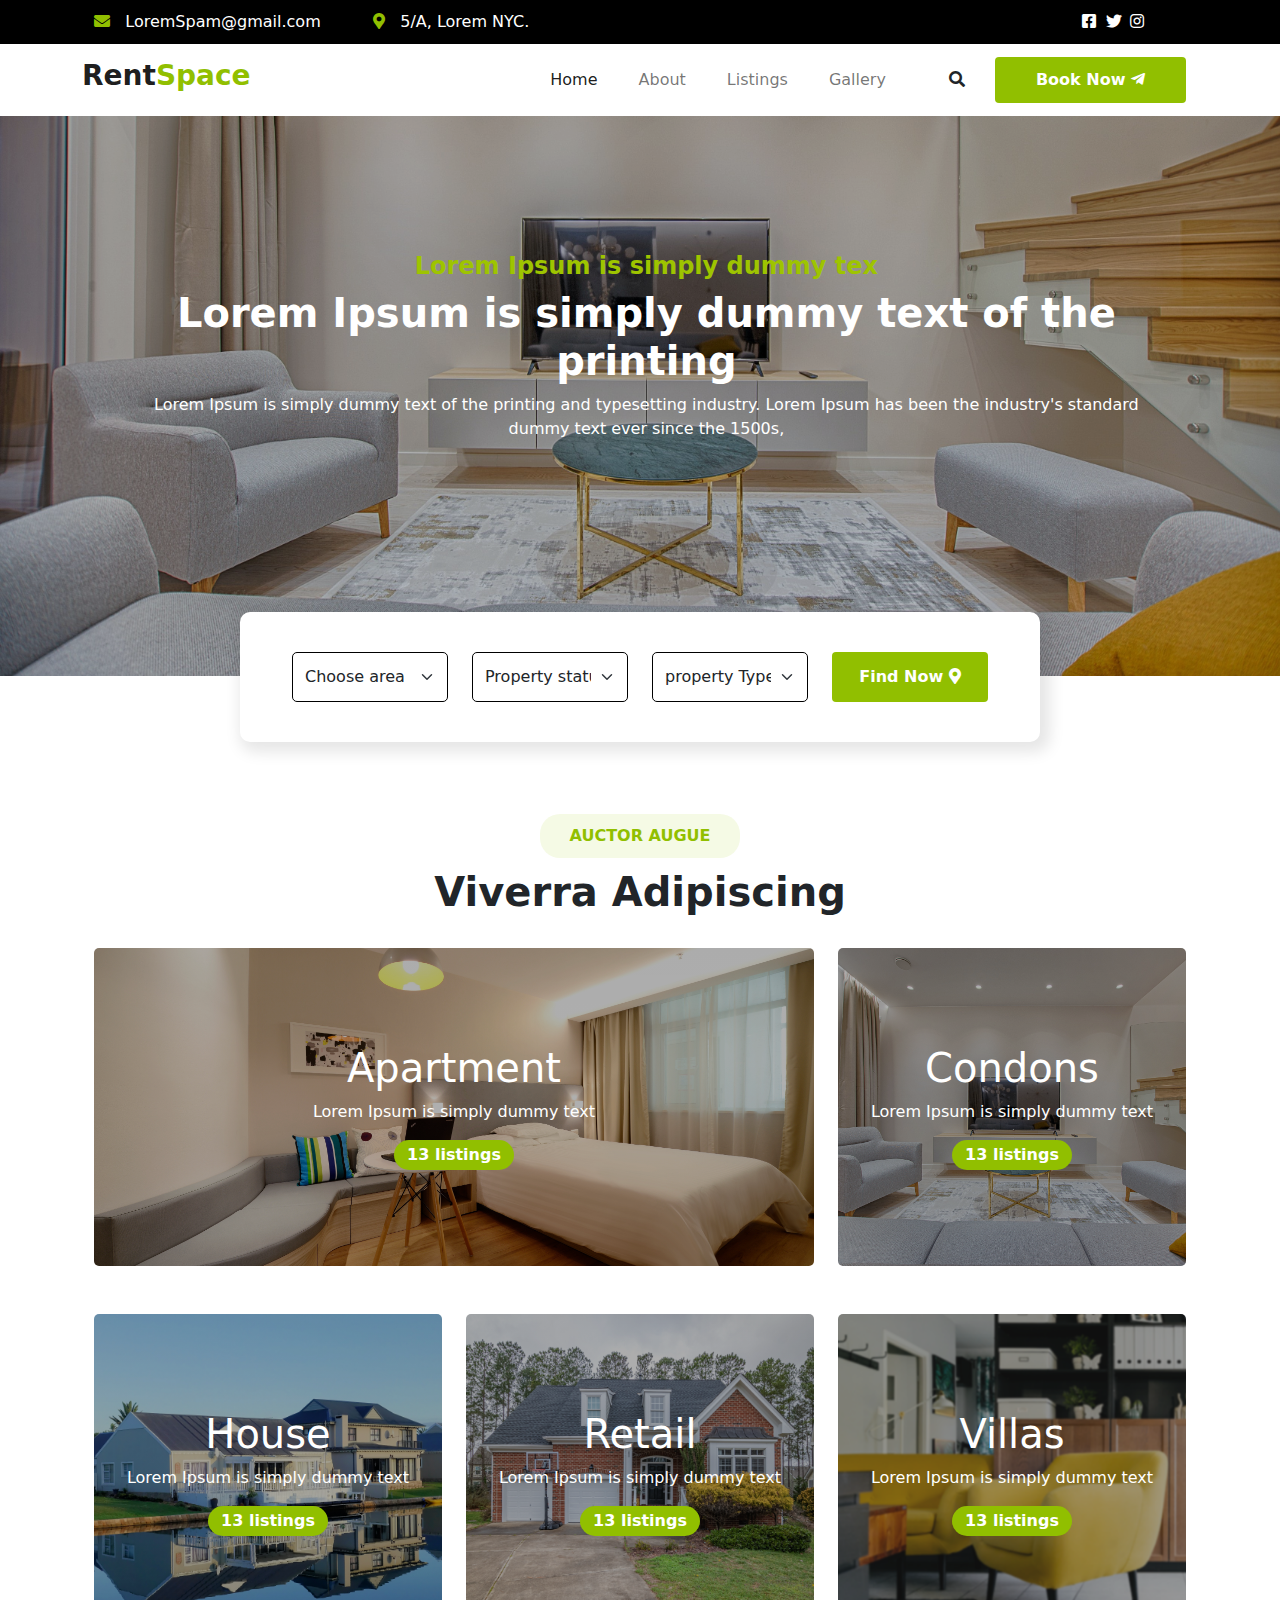
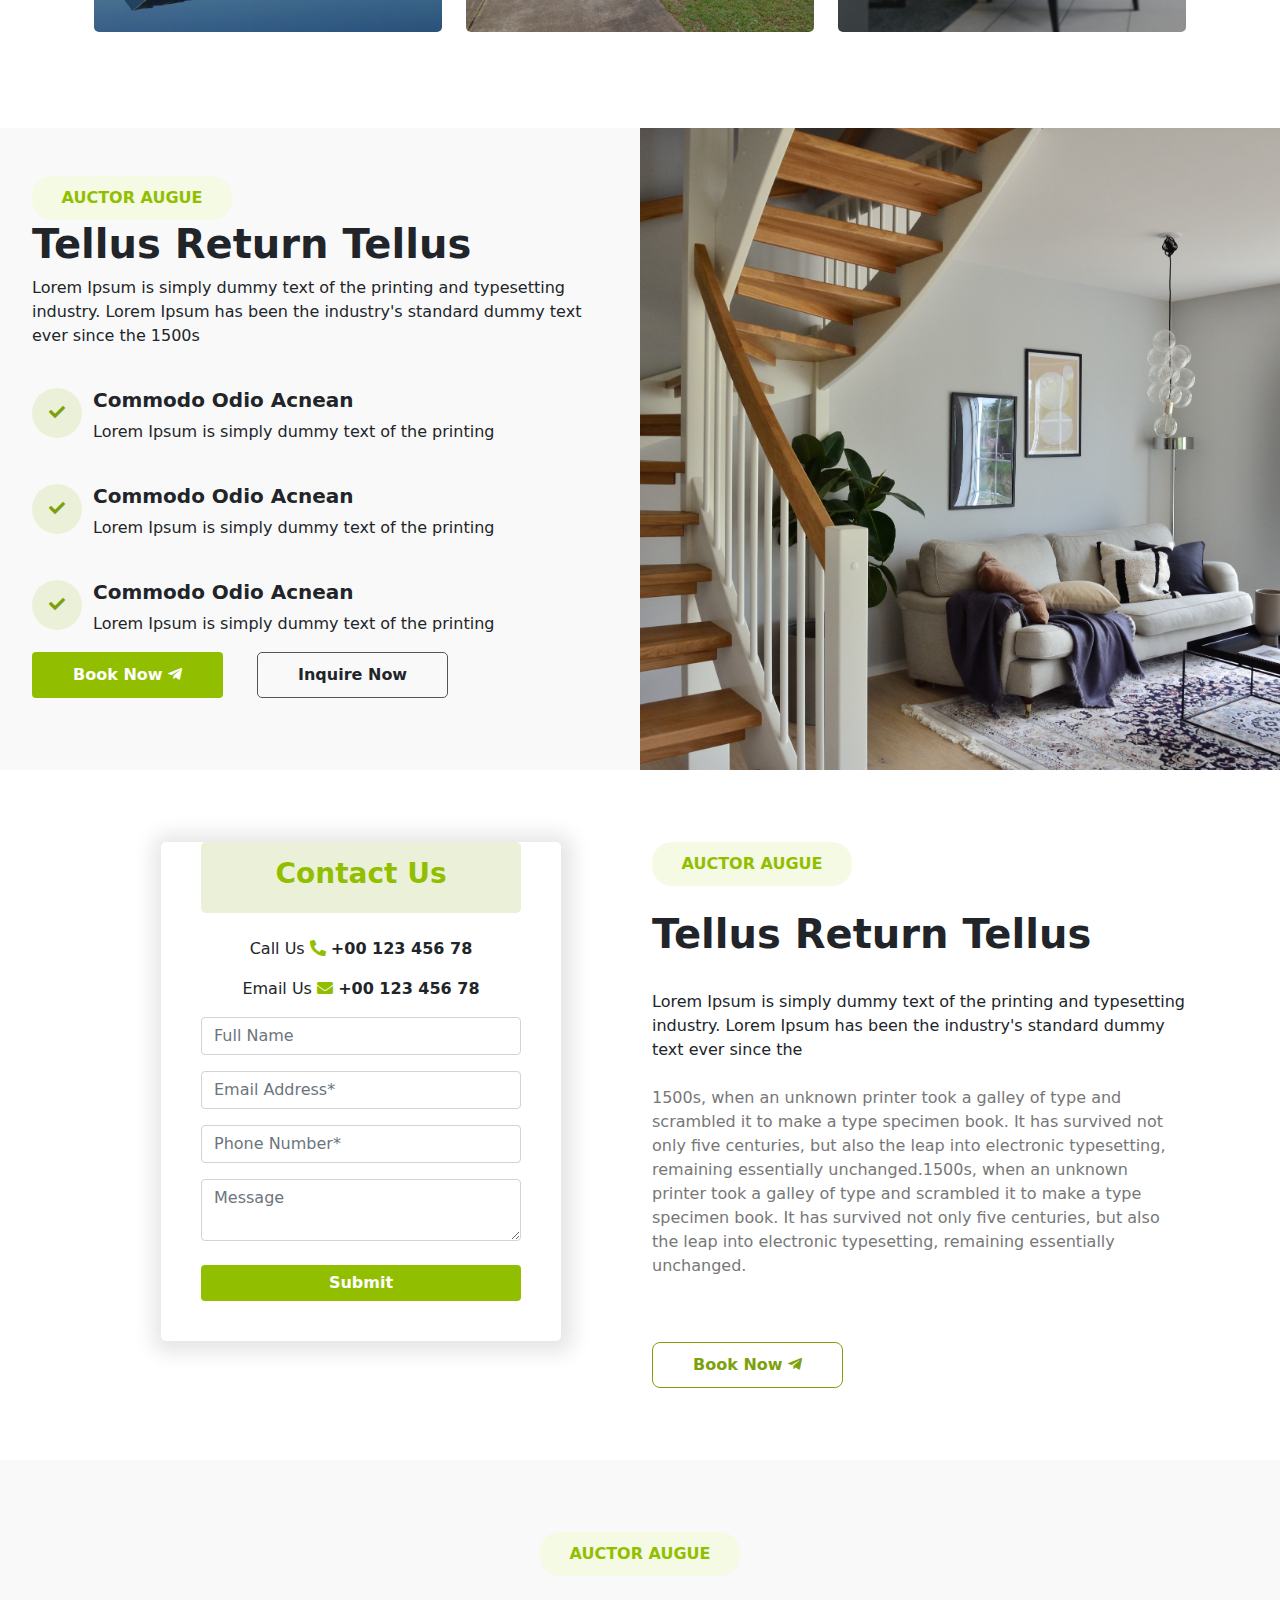
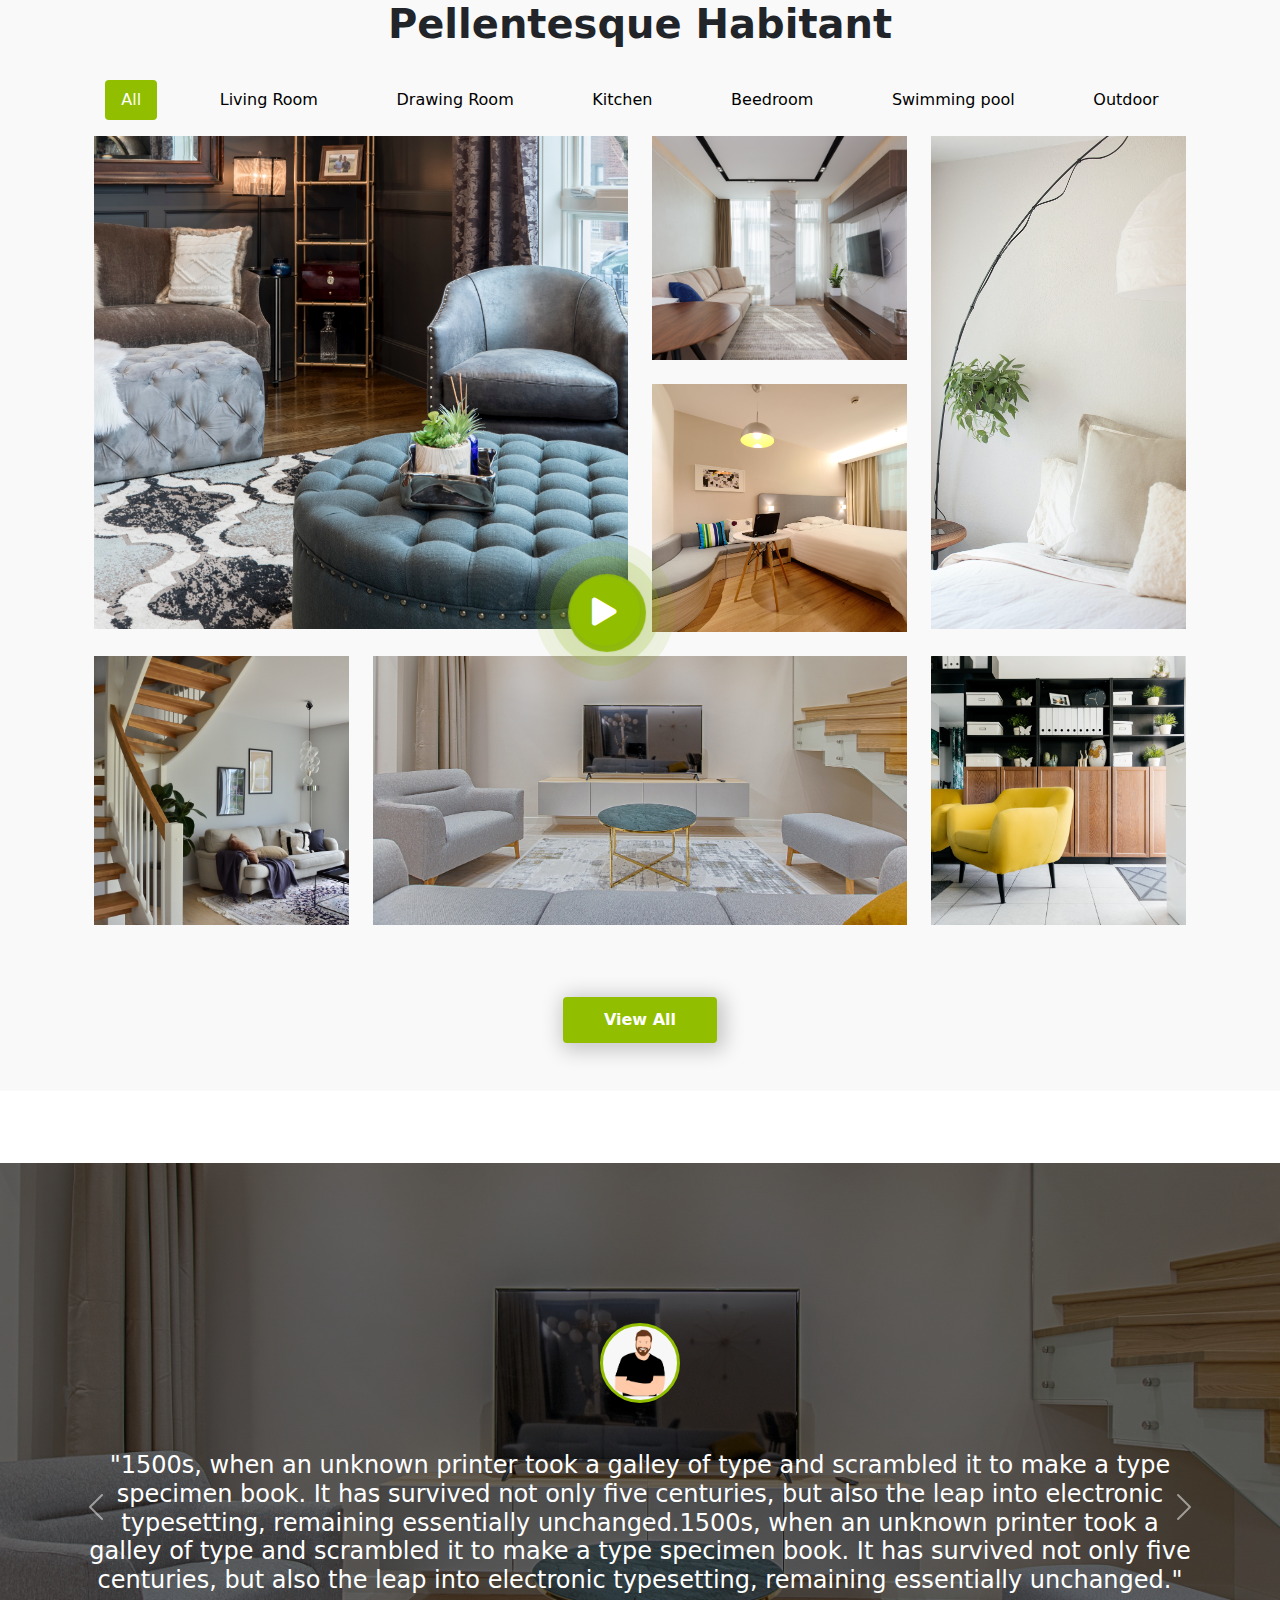
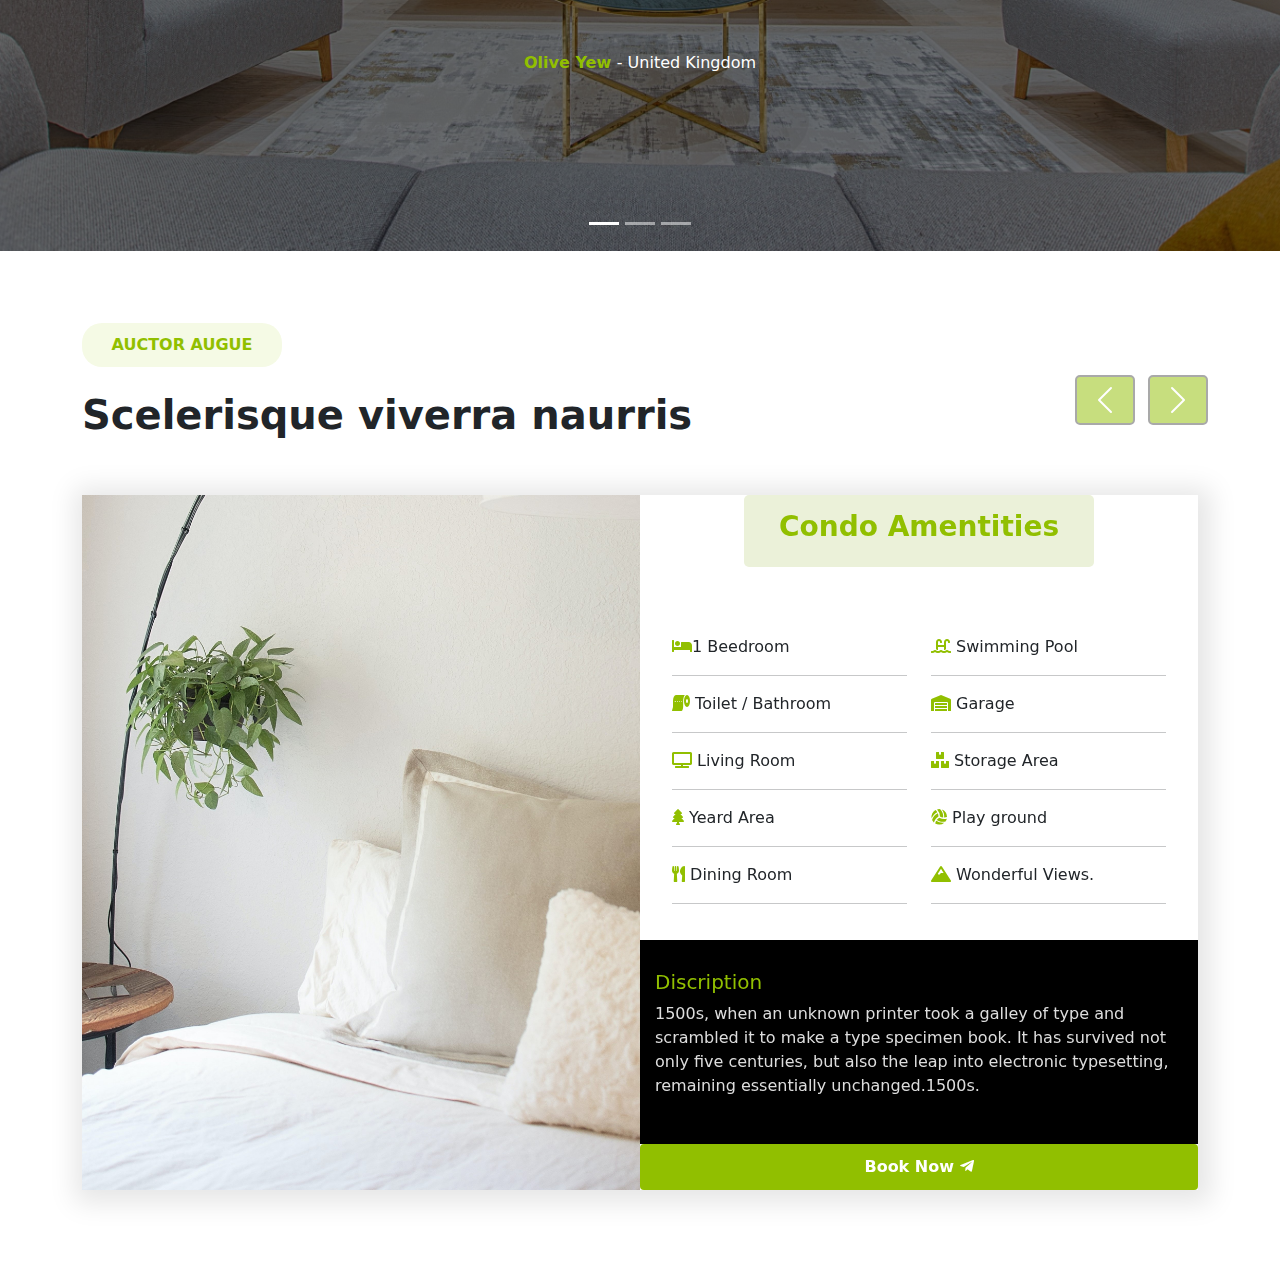
<file: index.html>
<!DOCTYPE html>
<html>
	<head>
		<meta charset="utf-8">
		<title>Rent space</title>
		<meta name="viewport" content="width=device-width, initial-scale=1.0">
		<link rel="stylesheet" type="text/css" href="css/bootstrap.css">
		<link rel="stylesheet" type="text/css" href="css/style.css">
		<link rel="stylesheet" type="text/css" href="css/all.min.css">
		<link rel="stylesheet" type="text/css" href="css/fontawesome.min.css">
		<link rel="stylesheet" type="text/css" href="css/media-query.css">
	</head>
	<body>
		<div style="background: #000;">
			<div class="container">
				<div class="row" style="color:#fff;padding: 10px 0 10px 0;">
					
					<div class="col-lg-3 col-md-4 col-sm-5 col-7">
						<p style="margin-bottom: 0;"> <i class="fas fa-envelope" style="color:#91bf00;"></i> &nbsp; LoremSpam@gmail.com</p>
					</div>
					<div class="col-lg-3 col-md-4 col-sm-3 col-5">
						<p style="margin-bottom: 0;"> <i class="fas fa-map-marker-alt" style="color:#91bf00;"></i> &nbsp; 5/A, Lorem NYC.</p>
					</div>
					<div class="col-lg-6 col-md-4 col-sm-4 col-4">
						<div class="row"style="float: right;">
							<div class="col-1">
								<i class="fab fa-facebook-square"></i>
							</div>
							<div class="col-1">
								<i class="fab fa-twitter"></i>
							</div>
							<div class="col-1">
								<i class="fab fa-instagram"></i>
							</div>
						</div>
					</div>
				</div>
			</div>
		</div>
		<div style="background:#fff;">
			<div class="container" style="padding-left: 0;">
				<nav class="navbar navbar-expand-lg navbar-light" >
					<div class="container-fluid">
						<a class="navbar-brand" href="#"><h3 style="font-weight: bold;">Rent<span style="color:#91bf00;">Space</span> </h3> </a>
						<button class="navbar-toggler navbar-btn" type="button" data-bs-toggle="collapse" data-bs-target="#navbarSupportedContent" aria-controls="navbarSupportedContent" aria-expanded="false" aria-label="Toggle navigation">
						<span class="navbar-toggler-icon"></span>
						</button>
						<div class="collapse navbar-collapse" id="navbarSupportedContent" >
							<ul class="navbar-nav  mb-2 mb-lg-0 navbar" >
								<li class="nav-item" style="padding-right: 25px;">
									<a class="nav-link active" aria-current="page"  href="#home">Home</a>
								</li>
								<li class="nav-item"style="padding-right: 25px;">
									<a class="nav-link" href="#About">About</a>
								</li>
								<li class="nav-item"style="padding-right: 25px;">
									<a class="nav-link" href="#Listings">Listings</a>
								</li>
								<li class="nav-item"style="padding-right: 25px;">
									<a class="nav-link" href="#Gallery">Gallery</a>
								</li>
							</ul>
							<div class="search-icon">
								<i class="fas fa-search"></i>
							</div>
							<input class="form-control nav-search" type="search" placeholder="Search" aria-label="Search">
							
							<button class="btn" style="padding:10px 40px 10px 40px;background: #91bf00; color: #fff; font-weight:bold">Book Now <i class="fab fa-telegram-plane"></i></button>
							
							<!-- <button class="btn btn-outline-success" type="submit">Search</button> -->
							
						</div>
					</div>
				</nav>
			</div>
		</div>
		
		<div class="main-banner" id="home">
			
			<img class="main-banner-img" src="images/assets/main-banner.jpg" style="width:100%">
			<div class="main-banner-txt" style="text-align:center;margin:auto;">
				<h4 style=" color: #9ec400;font-weight: bold; z-index: -451;">Lorem Ipsum is simply dummy tex</h4>
				<h1 class="main-banner-h1" style="color:#fff;font-weight:bold;">Lorem Ipsum is simply dummy text of the printing</h1>
				<p style="color:#fff;">Lorem Ipsum is simply dummy text of the printing and typesetting industry. Lorem Ipsum has been the industry's standard dummy text ever since the 1500s,</p>
			</div>
			<div class="main-banner-mobile-txt" style="text-align:center;margin:auto;">
				<h4 style=" color: #9ec400;font-weight: bold; z-index: -451;">Lorem Ipsum is simply dummy tex</h4>
				<h1 class="main-banner-h1" style="color:#fff;font-weight:bold;">Lorem Ipsum is simply dummy text of the printing</h1>
				<p style="color:#fff;">Lorem Ipsum is simply dummy text of the printing and typesetting industry. Lorem Ipsum has been the industry's standard dummy text ever since the 1500s,</p>
			</div>
			<div class="main-banner-txt-are" style="">
				<div class="row">
					<div class="col-md-3 col-sm-6">
						<select class="form-select property-find-selection" aria-label="Default select example" >
							<option selected>Choose area</option>
							<option value="1">One</option>
							<option value="2">Two</option>
							<option value="3">Three</option>
						</select>
					</div>
					<div class="col-md-3 col-sm-6">
						<select class="form-select property-find-selection" aria-label="Default select example">
							<option selected>Property status</option>
							<option value="1">One</option>
							<option value="2">Two</option>
							<option value="3">Three</option>
						</select>
					</div>
					<div class="col-md-3 col-sm-6">
						<select class="form-select property-find-selection" aria-label="Default select example">
							<option selected>property Type</option>
							<option value="1">One</option>
							<option value="2">Two</option>
							<option value="3">Three</option>
						</select>
					</div>
					<div class="col-md-3 col-sm-6">
						<button class="btn property-find-btn">Find Now <i class="fas fa-map-marker-alt"></i></button>
					</div>
				</div>
			</div>
		</div>
		<br>
		<br>
		<br>
		<div id="Listings">
				<div class="name-title">
			<span style=""> AUCTOR AUGUE</span>
		</div>
		<h1 style="font-weight:bold;text-align: center;margin-top: 10px;">Viverra Adipiscing</h1>
		<br>
		<div class="container">
			<div class="row">
				<div class="col-sm-8" >
					<div class="second-part-img1">
						
						<h1>Apartment</h1>
						<p>Lorem Ipsum is simply dummy text </p>
						<div class="listing-items">
							<span style=""> 13 listings</span>
						</div>
						
					</div>
					<br>
				</div>
				<div class="col-sm-4">
					<div class="second-part-img2">
						<h1>Condons</h1>
						<p>Lorem Ipsum is simply dummy text </p>
						<div class="listing-items">
							<span style=""> 13 listings</span>
						</div>
					</div>
				</div>
				<br>
			</div>
			<br>
			<div class="row">
				<div class="col-sm-4">
					<div class="second-part-img3">
						<h1>House</h1>
						<p>Lorem Ipsum is simply dummy text </p>
						<div class="listing-items">
							<span style=""> 13 listings</span>
						</div>
					</div>
					<br>
				</div>
				<div class="col-sm-4">
					<div class="second-part-img4">
						<h1>Retail</h1>
						<p>Lorem Ipsum is simply dummy text </p>
						<div class="listing-items">
							<span style=""> 13 listings</span>
						</div>
					</div>
					<br>
				</div>
				<div class="col-sm-4">
					<div class="second-part-img5">
						<h1>Villas</h1>
						<p>Lorem Ipsum is simply dummy text </p>
						<div class="listing-items">
							<span style=""> 13 listings</span>
						</div>
					</div>
				</div>
			</div>
		</div>
		</div>
	
		<br>
		<br>
		<br>
		<div class="row" id="About">
			<div class="about-video-icon" style="position: absolute;margin-top: 15%;margin-left: 48%;">
				<i class="fas fa-play" style="color: #fff;padding-top: 22px;font-size: 28px;"></i>
			</div>
			<div class="col-lg-6" style="background:#f9f9f9; padding: 0;">
				<br>
				<br>
				
				<div class="about-txt" style="padding-left: 20rem;padding-right: 20px;">
					
					<div class="about-name-title">
						<span > AUCTOR AUGUE</span>
					</div>
					<h1 style="font-weight:bold;">Tellus Return Tellus</h1>
					<p>Lorem Ipsum is simply dummy text of the printing and typesetting industry. Lorem Ipsum has been the industry's standard dummy text ever since the 1500s</p>
					<br>
					<div class="row">
						<div class="col-sm-1 col-2" style="padding-left:0">
							<div class="about-correct-icon"> <i class="fas fa-check" style="color:#7da10c;padding-top: 16px;"></i></div>
						</div>
						<div class="col-sm-11 col-10" >
							<h5 style="font-weight: bold;">Commodo Odio Acnean</h5>
							<p>Lorem Ipsum is simply dummy text of the printing </p>
						</div>
						
					</div>
					<br>
					<div class="row">
						<div class="col-sm-1 col-2" style="padding-left:0">
							<div class="about-correct-icon"> <i class="fas fa-check" style="color:#7da10c;padding-top: 16px;"></i></div>
						</div>
						<div class="col-sm-11 col-10" >
							<h5 style="font-weight: bold;">Commodo Odio Acnean</h5>
							<p>Lorem Ipsum is simply dummy text of the printing </p>
						</div>
						
					</div>
					<br>
					<div class="row">
						<div class="col-sm-1 col-2" style="padding-left:0">
							<div class="about-correct-icon"> <i class="fas fa-check" style="color:#7da10c;padding-top: 16px;"></i></div>
						</div>
						<div class="col-sm-11 col-10" >
							<h5 style="font-weight: bold;">Commodo Odio Acnean</h5>
							<p>Lorem Ipsum is simply dummy text of the printing </p>
						</div>
						
					</div>
					<div class="row">
						<div class="col-xl-5 col-lg-6 col-md-6 col-sm-6 col-6" style="padding-left: 0;">
							<button class="btn listing-book-btn" style="padding:10px 40px 10px 40px;background: #91bf00; color: #fff; font-weight:bold">Book Now <i class="fab fa-telegram-plane"></i></button>
						</div>
						<div class="col-6">
							<button class="btn about-inquire-btn" style="padding:10px 40px 10px 40px;background: none;font-weight:bold;border: 1px solid #555;border-radius: 5px;">Inquire Now</button>
						</div>
					</div>
				</div >
				
				
				<br>
				
				<br>
				<br>
				
			</div>
			<div class="col-lg-6 about-img-column" style=" padding: 0; background-image: url('images/assets/pexels-alexander-zvir-3705529.jpg');background-position: center;background-size: cover; ">
				
				<!-- <img src="images/assets/pexels-alexander-zvir-3705529.jpg" style="width:100%;"> -->
				
			</div>
		</div>
		<br>
		<br>
		<br>
		<div class="container">
			<div class="row">
				<div class="col-lg-6 col-md-12">
					<form class="contact-form">
						<div class="contact-heading">
							<h3 style="font-weight:bold;color: #91bf00;text-align: center;">Contact Us</h3>
						</div>
						<br>
						<p style="text-align:center;">Call Us <i class="fas fa-phone-alt" style="color: #91bf00;"></i> <b>+00 123 456 78</b> </p>
						<p style="text-align:center;">Email Us <i class="fas fa-envelope" style="color: #91bf00;"></i> <b>+00 123 456 78</b> </p>
						<div class="mb-3">
							<input type="text" class="form-control" placeholder="Full Name" id="exampleInputEmail1" aria-describedby="emailHelp">
						</div>
						<div class="mb-3">
							<input type="email" class="form-control" placeholder="Email Address*" id="exampleInputEmail1" aria-describedby="emailHelp">
						</div>
						<div class="mb-3">
							<input type="number" class="form-control" placeholder="Phone Number*" id="exampleInputPassword1">
						</div>
						<div class="input-group">
							<textarea class="form-control" aria-label="With textarea" placeholder="Message"></textarea>
						</div>
						<br>
						<button type="submit" class="btn btn-primary" style="background:#91bf00;border: none; width: 100%;font-weight: bold;">Submit</button>
					</form>
				</div>
				<div class="col-lg-6 col-md-12">
					<div class="contact-txt">
						<div class="about-name-title">
						<span > AUCTOR AUGUE</span>
					</div>
					<br>
					<h1 style="font-weight:bold;">Tellus Return Tellus</h1>
					<br>
					<p>Lorem Ipsum is simply dummy text of the printing and typesetting industry. Lorem Ipsum has been the industry's standard dummy text ever since the <br><br><span style="color: #777;">1500s, when an unknown printer took a galley of type and scrambled it to make a type specimen book. It has survived not only five centuries, but also the leap into electronic typesetting, remaining essentially unchanged.1500s, when an unknown printer took a galley of type and scrambled it to make a type specimen book. It has survived not only five centuries, but also the leap into electronic typesetting, remaining essentially unchanged.</span></p>
					<br><br>
					<button class="btn" style="padding:10px 40px 10px 40px;border:1px solid #7da10c;border-radius: 8px;color:#7da10c ; font-weight:bold">Book Now <i class="fab fa-telegram-plane"></i></button>
					</div>
					
				</div>
			</div>
		</div>
		<br>
		<br>
		<br>
		<div style="background: #f9f9f9;" id="Gallery">
			<br>
			<br><br>
			<div class="container tab-container">
				<div class="name-title">
					<span style=""> AUCTOR AUGUE</span>
				</div>
				<br>
				<h1 style="font-weight:bold;text-align: center;">Pellentesque Habitant</h1>
				<br>
				
				<ul class="nav nav-pills mb-3" id="pills-tab" role="tablist">
					<li class="nav-item" role="presentation"style="margin:auto; text-align: center;">
						<button class="nav-link active" id="pills-home-tab" style="color: #000;" data-bs-toggle="pill" data-bs-target="#pills-all" type="button" role="tab" aria-controls="pills-home" aria-selected="true">All</button>
					</li>
					<li class="nav-item" role="presentation"style="margin:auto; text-align: center;">
						<button class="nav-link" id="pills-profile-tab"style="color: #000;"  data-bs-toggle="pill" data-bs-target="#pills-Living" type="button" role="tab" aria-controls="pills-profile" aria-selected="false">Living Room</button>
					</li>
					<li class="nav-item" role="presentation"style="margin:auto; text-align: center;">
						<button class="nav-link" id="pills-contact-tab"style="color: #000;"  data-bs-toggle="pill" data-bs-target="#pills-Drawing" type="button" role="tab" aria-controls="pills-contact" aria-selected="false">Drawing Room</button>
					</li>
					<li class="nav-item" role="presentation"style="margin:auto; text-align: center;">
						<button class="nav-link" id="pills-contact-tab"style="color: #000;"  data-bs-toggle="pill" data-bs-target="#pills-Kitchen" type="button" role="tab" aria-controls="pills-contact" aria-selected="false">Kitchen</button>
					</li>
					<li class="nav-item" role="presentation"style="margin:auto; text-align: center;">
						<button class="nav-link" id="pills-contact-tab"style="color: #000;"  data-bs-toggle="pill" data-bs-target="#pills-Beedroom" type="button" role="tab" aria-controls="pills-contact" aria-selected="false">Beedroom </button>
					</li>
					<li class="nav-item" role="presentation"style="margin:auto; text-align: center;">
						<button class="nav-link" id="pills-contact-tab"style="color: #000;"  data-bs-toggle="pill" data-bs-target="#pills-Swimming" type="button" role="tab" aria-controls="pills-contact" aria-selected="false">Swimming pool</button>
					</li>
					<li class="nav-item" role="presentation"style="margin:auto; text-align: center;">
						<button class="nav-link" id="pills-contact-tab"style="color: #000;"  data-bs-toggle="pill" data-bs-target="#pills-Outdoor" type="button" role="tab" aria-controls="pills-contact" aria-selected="false">Outdoor</button>
					</li>
				</ul>
				
				
				<div class="tab-content" id="pills-tabContent">
					<div class="tab-pane fade show active" id="pills-all" role="tabpanel" aria-labelledby="pills-home-tab">
						<div class="row">
							<div class="col-md-6">
								<div class="tab-img-1" data-bs-toggle="modal" data-bs-target="#exampleModal">
									<div class="tab-img1-item">
										<div class="tab-img1-icon">
											<i class="fas fa-plus" style="color:#fff;margin:auto;text-align: center;font-size: 25px;"></i>
										</div>
										<div class="tab-txt">
											<p>Living Room</p>
										</div>
									</div>
									
								</div>
								<br>
								<!-- <img class="tab-img-1" src="images/assets/pexels-alex-qian-2343468.jpg" style="width:100%;"> -->
							</div>
							<div  class="col-md-3">
								<!-- <img src="images/assets/pexels-max-vakhtbovych-6636311.jpg" style="width:100%"> -->
								<div class="tab-img-2" data-bs-toggle="modal" data-bs-target="#exampleModal">
									<div class="tab-img2-item">
										<div class="tab-img2-icon">
											<i class="fas fa-plus" style="color:#fff;margin:auto;text-align: center;font-size: 25px;"></i>
										</div>
										<div class="tab-txt">
											<p>Drawing Room</p>
										</div>
									</div>
									
								</div>
								<br>
								<div class="tab-img-3" data-bs-toggle="modal" data-bs-target="#exampleModal">
									<div class="tab-img3-item">
										<div class="tab-img3-icon">
											<i class="fas fa-plus" style="color:#fff;margin:auto;text-align: center;font-size: 25px;"></i>
										</div>
										<div class="tab-txt">
											<p>Bed Room</p>
										</div>
									</div>
									<br>
								</div>
								<br>
								<!-- <img src="images/assets/pexels-pixabay-271618.jpg" style="width:100%"> -->
							</div>
							<div  class="col-md-3">
								<div class="tab-img-4" data-bs-toggle="modal" data-bs-target="#exampleModal">
									<div class="tab-img4-item">
										<div class="tab-img4-icon">
											<i class="fas fa-plus" style="color:#fff;margin:auto;text-align: center;font-size: 25px;"></i>
										</div>
										<div class="tab-txt">
											<p>Living Room</p>
										</div>
									</div>
								</div>
								<br>
							</div>
							<br>
						</div>
						
						<div class="row">
							<div  class="col-md-3">
								<div class="tab-img-5" data-bs-toggle="modal" data-bs-target="#exampleModal">
									<div class="tab-img5-item">
										<div class="tab-img5-icon">
											<i class="fas fa-plus" style="color:#fff;margin:auto;text-align: center;font-size: 25px;"></i>
										</div>
										<div class="tab-txt">
											<p>Living Room</p>
										</div>
									</div>
								</div>
								<br>
							</div>
							<div class="col-md-6">
								<div class="tab-img-6" data-bs-toggle="modal" data-bs-target="#exampleModal">
									<div class="tab-img6-item">
										<div class="tab-img6-icon">
											<i class="fas fa-plus" style="color:#fff;margin:auto;text-align: center;font-size: 25px;"></i>
										</div>
										<div class="tab-txt">
											<p>Living Room</p>
										</div>
									</div>
								</div>
							<br>
							</div>
							<div class="col-md-3">
								<div class="tab-img-7" data-bs-toggle="modal" data-bs-target="#exampleModal">
									<div class="tab-img7-item">
										<div class="tab-img7-icon">
											<i class="fas fa-plus" style="color:#fff;margin:auto;text-align: center;font-size: 25px;"></i>
										</div>
										<div class="tab-txt">
											<p>Living Room</p>
										</div>
									</div>
								</div>
								<!-- <img src="images/assets/pexels-joanna-bogacz-4138152.jpg" style="width:100%"> -->
								<br>
							</div>
						</div>
					</div>
					<div class="tab-pane fade" id="pills-living" role="tabpanel" aria-labelledby="pills-profile-tab">
						<div class="row">
							<div class="col-md-6">
								<div class="tab-img-1" data-bs-toggle="modal" data-bs-target="#exampleModal">
									<div class="tab-img1-item">
										<div class="tab-img1-icon">
											<i class="fas fa-plus" style="color:#fff;margin:auto;text-align: center;font-size: 25px;"></i>
										</div>
										<div class="tab-txt">
											<p>Living Room</p>
										</div>
									</div>
									
								</div>
								<br>
							</div>
							<div  class="col-md-3">
								<!-- <img src="images/assets/pexels-max-vakhtbovych-6636311.jpg" style="width:100%"> -->
								<div class="tab-img-2" data-bs-toggle="modal" data-bs-target="#exampleModal">
									<div class="tab-img2-item">
										<div class="tab-img2-icon">
											<i class="fas fa-plus" style="color:#fff;margin:auto;text-align: center;font-size: 25px;"></i>
										</div>
										<div class="tab-txt">
											<p>Drawing Room</p>
										</div>
									</div>
									
								</div>
								<br>
								<div class="tab-img-3" data-bs-toggle="modal" data-bs-target="#exampleModal">
									<div class="tab-img3-item">
										<div class="tab-img3-icon">
											<i class="fas fa-plus" style="color:#fff;margin:auto;text-align: center;font-size: 25px;"></i>
										</div>
										<div class="tab-txt">
											<p>Bed Room</p>
										</div>
									</div>
									
								</div>
								
								<br>
							</div>
							<div  class="col-md-3">
								<div class="tab-img-4" data-bs-toggle="modal" data-bs-target="#exampleModal">
									<div class="tab-img4-item">
										<div class="tab-img4-icon">
											<i class="fas fa-plus" style="color:#fff;margin:auto;text-align: center;font-size: 25px;"></i>
										</div>
										<div class="tab-txt">
											<p>Living Room</p>
										</div>
									</div>
								</div>
								<br>
							</div>
						</div>
						<br>
						<div class="row">
							<div  class="col-md-3">
								<div class="tab-img-5" data-bs-toggle="modal" data-bs-target="#exampleModal">
									<div class="tab-img5-item">
										<div class="tab-img5-icon">
											<i class="fas fa-plus" style="color:#fff;margin:auto;text-align: center;font-size: 25px;"></i>
										</div>
										<div class="tab-txt">
											<p>Living Room</p>
										</div>
									</div>
								</div>
								<br>
							</div>
							<div class="col-md-6">
								<div class="tab-img-6" data-bs-toggle="modal" data-bs-target="#exampleModal">
									<div class="tab-img6-item">
										<div class="tab-img6-icon">
											<i class="fas fa-plus" style="color:#fff;margin:auto;text-align: center;font-size: 25px;"></i>
										</div>
										<div class="tab-txt">
											<p>Living Room</p>
										</div>
									</div>
								</div>
								<br>
							</div>
							<div class="col-md-3">
								<div class="tab-img-7" data-bs-toggle="modal" data-bs-target="#exampleModal">
									<div class="tab-img7-item">
										<div class="tab-img7-icon">
											<i class="fas fa-plus" style="color:#fff;margin:auto;text-align: center;font-size: 25px;"></i>
										</div>
										<div class="tab-txt">
											<p>Living Room</p>
										</div>
									</div>
								</div>
								<!-- <img src="images/assets/pexels-joanna-bogacz-4138152.jpg" style="width:100%"> -->
								<br>
							</div>
						</div>
					</div>
					<div class="tab-pane fade" id="pills-Drawing" role="tabpanel" aria-labelledby="pills-contact-tab">
						<div class="row">
							<div class="col-md-6">
								<div class="tab-img-1" data-bs-toggle="modal" data-bs-target="#exampleModal">
									<div class="tab-img1-item">
										<div class="tab-img1-icon">
											<i class="fas fa-plus" style="color:#fff;margin:auto;text-align: center;font-size: 25px;"></i>
										</div>
										<div class="tab-txt">
											<p>Living Room</p>
										</div>
									</div>
									
								</div>
								<br>
							</div>
							<div  class="col-md-3">
								<!-- <img src="images/assets/pexels-max-vakhtbovych-6636311.jpg" style="width:100%"> -->
								<div class="tab-img-2" data-bs-toggle="modal" data-bs-target="#exampleModal">
									<div class="tab-img2-item">
										<div class="tab-img2-icon">
											<i class="fas fa-plus" style="color:#fff;margin:auto;text-align: center;font-size: 25px;"></i>
										</div>
										<div class="tab-txt">
											<p>Drawing Room</p>
										</div>
									</div>
									
								</div>
								<br>
								<div class="tab-img-3" data-bs-toggle="modal" data-bs-target="#exampleModal">
									<div class="tab-img3-item">
										<div class="tab-img3-icon">
											<i class="fas fa-plus" style="color:#fff;margin:auto;text-align: center;font-size: 25px;"></i>
										</div>
										<div class="tab-txt">
											<p>Bed Room</p>
										</div>
									</div>
									
								</div>
								<br>
								<!-- <img src="images/assets/pexels-pixabay-271618.jpg" style="width:100%"> -->
							</div>
							<div  class="col-md-3">
								<div class="tab-img-4" data-bs-toggle="modal" data-bs-target="#exampleModal">
									<div class="tab-img4-item">
										<div class="tab-img4-icon">
											<i class="fas fa-plus" style="color:#fff;margin:auto;text-align: center;font-size: 25px;"></i>
										</div>
										<div class="tab-txt">
											<p>Living Room</p>
										</div>
									</div>
								</div>
								<br>
							</div>
						</div>
						<br>
						<div class="row">
							<div  class="col-md-3">
								<div class="tab-img-5" data-bs-toggle="modal" data-bs-target="#exampleModal">
									<div class="tab-img5-item">
										<div class="tab-img5-icon">
											<i class="fas fa-plus" style="color:#fff;margin:auto;text-align: center;font-size: 25px;"></i>
										</div>
										<div class="tab-txt">
											<p>Living Room</p>
										</div>
									</div>
								</div>
								<br>
							</div>
							<div class="col-md-6">
								<div class="tab-img-6" data-bs-toggle="modal" data-bs-target="#exampleModal">
									<div class="tab-img6-item">
										<div class="tab-img6-icon">
											<i class="fas fa-plus" style="color:#fff;margin:auto;text-align: center;font-size: 25px;"></i>
										</div>
										<div class="tab-txt">
											<p>Living Room</p>
										</div>
									</div>
								</div>
								<br>
							</div>
							<div class="col-md-3">
								<div class="tab-img-7" data-bs-toggle="modal" data-bs-target="#exampleModal">
									<div class="tab-img7-item">
										<div class="tab-img7-icon">
											<i class="fas fa-plus" style="color:#fff;margin:auto;text-align: center;font-size: 25px;"></i>
										</div>
										<div class="tab-txt">
											<p>Living Room</p>
										</div>
									</div>
								</div>
								<!-- <img src="images/assets/pexels-joanna-bogacz-4138152.jpg" style="width:100%"> -->
								<br>
							</div>
						</div>
					</div>
					<div class="tab-pane fade" id="pills-Kitchen" role="tabpanel" aria-labelledby="pills-contact-tab">
						
						<div class="row">
							<div class="col-md-6">
								<div class="tab-img-1" data-bs-toggle="modal" data-bs-target="#exampleModal">
									<div class="tab-img1-item">
										<div class="tab-img1-icon">
											<i class="fas fa-plus" style="color:#fff;margin:auto;text-align: center;font-size: 25px;"></i>
										</div>
										<div class="tab-txt">
											<p>Living Room</p>
										</div>
									</div>
									
								</div>
								<br>
							</div>
							<div  class="col-md-3">
								<!-- <img src="images/assets/pexels-max-vakhtbovych-6636311.jpg" style="width:100%"> -->
								<div class="tab-img-2" data-bs-toggle="modal" data-bs-target="#exampleModal">
									<div class="tab-img2-item">
										<div class="tab-img2-icon">
											<i class="fas fa-plus" style="color:#fff;margin:auto;text-align: center;font-size: 25px;"></i>
										</div>
										<div class="tab-txt">
											<p>Drawing Room</p>
										</div>
									</div>
									
								</div>
								<br>
								<div class="tab-img-3" data-bs-toggle="modal" data-bs-target="#exampleModal">
									<div class="tab-img3-item">
										<div class="tab-img3-icon">
											<i class="fas fa-plus" style="color:#fff;margin:auto;text-align: center;font-size: 25px;"></i>
										</div>
										<div class="tab-txt">
											<p>Bed Room</p>
										</div>
									</div>
									
								</div>
								<br>
								<!-- <img src="images/assets/pexels-pixabay-271618.jpg" style="width:100%"> -->
							</div>
							<div  class="col-md-3">
								<div class="tab-img-4" data-bs-toggle="modal" data-bs-target="#exampleModal">
									<div class="tab-img4-item">
										<div class="tab-img4-icon">
											<i class="fas fa-plus" style="color:#fff;margin:auto;text-align: center;font-size: 25px;"></i>
										</div>
										<div class="tab-txt">
											<p>Living Room</p>
										</div>
									</div>
								</div>
								<br>
							</div>
						</div>
						<br>
						<div class="row">
							<div  class="col-md-3">
								<div class="tab-img-5" data-bs-toggle="modal" data-bs-target="#exampleModal">
									<div class="tab-img5-item">
										<div class="tab-img5-icon">
											<i class="fas fa-plus" style="color:#fff;margin:auto;text-align: center;font-size: 25px;"></i>
										</div>
										<div class="tab-txt">
											<p>Living Room</p>
										</div>
									</div>
								</div>
								<br>
							</div>
							<div class="col-md-6">
								<div class="tab-img-6" data-bs-toggle="modal" data-bs-target="#exampleModal">
									<div class="tab-img6-item">
										<div class="tab-img6-icon">
											<i class="fas fa-plus" style="color:#fff;margin:auto;text-align: center;font-size: 25px;"></i>
										</div>
										<div class="tab-txt">
											<p>Living Room</p>
										</div>
									</div>
								</div>
							<br>
							</div>
							<div class="col-md-3">
								<div class="tab-img-7" data-bs-toggle="modal" data-bs-target="#exampleModal">
									<div class="tab-img7-item">
										<div class="tab-img7-icon">
											<i class="fas fa-plus" style="color:#fff;margin:auto;text-align: center;font-size: 25px;"></i>
										</div>
										<div class="tab-txt">
											<p>Living Room</p>
										</div>
									</div>
								</div>
								<!-- <img src="images/assets/pexels-joanna-bogacz-4138152.jpg" style="width:100%"> -->
								<br>
							</div>
						</div>
					</div>
					<div class="tab-pane fade" id="pills-Beedroom" role="tabpanel" aria-labelledby="pills-contact-tab">
						<div class="row">
							<div class="col-md-6">
								<div class="tab-img-1" data-bs-toggle="modal" data-bs-target="#exampleModal">
									<div class="tab-img1-item">
										<div class="tab-img1-icon">
											<i class="fas fa-plus" style="color:#fff;margin:auto;text-align: center;font-size: 25px;"></i>
										</div>
										<div class="tab-txt">
											<p>Living Room</p>
										</div>
									</div>
									
								</div>
								<br>
							</div>
							<div  class="col-md-3">
								<!-- <img src="images/assets/pexels-max-vakhtbovych-6636311.jpg" style="width:100%"> -->
								<div class="tab-img-2" data-bs-toggle="modal" data-bs-target="#exampleModal">
									<div class="tab-img2-item">
										<div class="tab-img2-icon">
											<i class="fas fa-plus" style="color:#fff;margin:auto;text-align: center;font-size: 25px;"></i>
										</div>
										<div class="tab-txt">
											<p>Drawing Room</p>
										</div>
									</div>
									
								</div>
								<br>
								<div class="tab-img-3" data-bs-toggle="modal" data-bs-target="#exampleModal">
									<div class="tab-img3-item">
										<div class="tab-img3-icon">
											<i class="fas fa-plus" style="color:#fff;margin:auto;text-align: center;font-size: 25px;"></i>
										</div>
										<div class="tab-txt">
											<p>Bed Room</p>
										</div>
									</div>
									
								</div>
								<br>
								<!-- <img src="images/assets/pexels-pixabay-271618.jpg" style="width:100%"> -->
							</div>
							<div  class="col-md-3">
								<div class="tab-img-4" data-bs-toggle="modal" data-bs-target="#exampleModal">
									<div class="tab-img4-item">
										<div class="tab-img4-icon">
											<i class="fas fa-plus" style="color:#fff;margin:auto;text-align: center;font-size: 25px;"></i>
										</div>
										<div class="tab-txt">
											<p>Living Room</p>
										</div>
									</div>
								</div>
								<br>
							</div>
						</div>
						<br>
						<div class="row">
							<div  class="col-md-3">
								<div class="tab-img-5" data-bs-toggle="modal" data-bs-target="#exampleModal">
									<div class="tab-img5-item">
										<div class="tab-img5-icon">
											<i class="fas fa-plus" style="color:#fff;margin:auto;text-align: center;font-size: 25px;"></i>
										</div>
										<div class="tab-txt">
											<p>Living Room</p>
										</div>
									</div>
								</div>
								<br>
							</div>
							<div class="col-md-6">
								<div class="tab-img-6" data-bs-toggle="modal" data-bs-target="#exampleModal">
									<div class="tab-img6-item">
										<div class="tab-img6-icon">
											<i class="fas fa-plus" style="color:#fff;margin:auto;text-align: center;font-size: 25px;"></i>
										</div>
										<div class="tab-txt">
											<p>Living Room</p>
										</div>
									</div>
								</div>
								<br>
							</div>
							<div class="col-md-3">
								<div class="tab-img-7" data-bs-toggle="modal" data-bs-target="#exampleModal">
									<div class="tab-img7-item">
										<div class="tab-img7-icon">
											<i class="fas fa-plus" style="color:#fff;margin:auto;text-align: center;font-size: 25px;"></i>
										</div>
										<div class="tab-txt">
											<p>Living Room</p>
										</div>
									</div>
								</div>
								<!-- <img src="images/assets/pexels-joanna-bogacz-4138152.jpg" style="width:100%"> -->
								<br>
							</div>
						</div>
					</div>
					<div class="tab-pane fade" id="pills-Swimming" role="tabpanel" aria-labelledby="pills-contact-tab">
						<div class="row">
							<div class="col-md-6">
								<div class="tab-img-1" data-bs-toggle="modal" data-bs-target="#exampleModal">
									<div class="tab-img1-item">
										<div class="tab-img1-icon">
											<i class="fas fa-plus" style="color:#fff;margin:auto;text-align: center;font-size: 25px;"></i>
										</div>
										<div class="tab-txt">
											<p>Living Room</p>
										</div>
									</div>
									
								</div>
								<br>
							</div>
							<div  class="col-md-3">
								<!-- <img src="images/assets/pexels-max-vakhtbovych-6636311.jpg" style="width:100%"> -->
								<div class="tab-img-2" data-bs-toggle="modal" data-bs-target="#exampleModal">
									<div class="tab-img2-item">
										<div class="tab-img2-icon">
											<i class="fas fa-plus" style="color:#fff;margin:auto;text-align: center;font-size: 25px;"></i>
										</div>
										<div class="tab-txt">
											<p>Drawing Room</p>
										</div>
									</div>
									
								</div>
								<br>
								<div class="tab-img-3" data-bs-toggle="modal" data-bs-target="#exampleModal">
									<div class="tab-img3-item">
										<div class="tab-img3-icon">
											<i class="fas fa-plus" style="color:#fff;margin:auto;text-align: center;font-size: 25px;"></i>
										</div>
										<div class="tab-txt">
											<p>Bed Room</p>
										</div>
									</div>
									
								</div>
								<br>
								<!-- <img src="images/assets/pexels-pixabay-271618.jpg" style="width:100%"> -->
							</div>
							<div  class="col-md-3">
								<div class="tab-img-4" data-bs-toggle="modal" data-bs-target="#exampleModal">
									<div class="tab-img4-item">
										<div class="tab-img4-icon">
											<i class="fas fa-plus" style="color:#fff;margin:auto;text-align: center;font-size: 25px;"></i>
										</div>
										<div class="tab-txt">
											<p>Living Room</p>
										</div>
									</div>
								</div>
								<br>
							</div>
						</div>
						<br>
						<div class="row">
							<div  class="col-md-3">
								<div class="tab-img-5" data-bs-toggle="modal" data-bs-target="#exampleModal">
									<div class="tab-img5-item">
										<div class="tab-img5-icon">
											<i class="fas fa-plus" style="color:#fff;margin:auto;text-align: center;font-size: 25px;"></i>
										</div>
										<div class="tab-txt">
											<p>Living Room</p>
										</div>
									</div>
								</div>
								<br>
							</div>
							<div class="col-md-6">
								<div class="tab-img-6" data-bs-toggle="modal" data-bs-target="#exampleModal">
									<div class="tab-img6-item">
										<div class="tab-img6-icon">
											<i class="fas fa-plus" style="color:#fff;margin:auto;text-align: center;font-size: 25px;"></i>
										</div>
										<div class="tab-txt">
											<p>Living Room</p>
										</div>
									</div>
								</div>
								<br>
							</div>
							<div class="col-md-3">
								<div class="tab-img-7" data-bs-toggle="modal" data-bs-target="#exampleModal">
									<div class="tab-img7-item">
										<div class="tab-img7-icon">
											<i class="fas fa-plus" style="color:#fff;margin:auto;text-align: center;font-size: 25px;"></i>
										</div>
										<div class="tab-txt">
											<p>Living Room</p>
										</div>
									</div>
								</div>
								<!-- <img src="images/assets/pexels-joanna-bogacz-4138152.jpg" style="width:100%"> -->
								<br>
							</div>
						</div>
					</div>
					<div class="tab-pane fade" id="pills-Outdoor" role="tabpanel" aria-labelledby="pills-contact-tab">
						<div class="row">
							<div class="col-md-6">
								<div class="tab-img-1" data-bs-toggle="modal" data-bs-target="#exampleModal">
									<div class="tab-img1-item">
										<div class="tab-img1-icon">
											<i class="fas fa-plus" style="color:#fff;margin:auto;text-align: center;font-size: 25px;"></i>
										</div>
										<div class="tab-txt">
											<p>Living Room</p>
										</div>
									</div>
									
								</div>
								<br>
							</div>
							<div  class="col-md-3">
								<!-- <img src="images/assets/pexels-max-vakhtbovych-6636311.jpg" style="width:100%"> -->
								<div class="tab-img-2" data-bs-toggle="modal" data-bs-target="#exampleModal">
									<div class="tab-img2-item">
										<div class="tab-img2-icon">
											<i class="fas fa-plus" style="color:#fff;margin:auto;text-align: center;font-size: 25px;"></i>
										</div>
										<div class="tab-txt">
											<p>Drawing Room</p>
										</div>
									</div>
									
								</div>
								<br>
								<div class="tab-img-3" data-bs-toggle="modal" data-bs-target="#exampleModal">
									<div class="tab-img3-item">
										<div class="tab-img3-icon">
											<i class="fas fa-plus" style="color:#fff;margin:auto;text-align: center;font-size: 25px;"></i>
										</div>
										<div class="tab-txt">
											<p>Bed Room</p>
										</div>
									</div>
									
								</div>
								<br>
								<!-- <img src="images/assets/pexels-pixabay-271618.jpg" style="width:100%"> -->
							</div>
							<div  class="col-md-3">
								<div class="tab-img-4" data-bs-toggle="modal" data-bs-target="#exampleModal">
									<div class="tab-img4-item">
										<div class="tab-img4-icon">
											<i class="fas fa-plus" style="color:#fff;margin:auto;text-align: center;font-size: 25px;"></i>
										</div>
										<div class="tab-txt">
											<p>Living Room</p>
										</div>
									</div>
								</div>
								<br>
							</div>
						</div>
						<br>
						<div class="row">
							<div  class="col-md-3">
								<div class="tab-img-5" data-bs-toggle="modal" data-bs-target="#exampleModal">
									<div class="tab-img5-item">
										<div class="tab-img5-icon">
											<i class="fas fa-plus" style="color:#fff;margin:auto;text-align: center;font-size: 25px;"></i>
										</div>
										<div class="tab-txt">
											<p>Living Room</p>
										</div>
									</div>
								</div>
<br>							</div>
							<div class="col-md-6">
								<div class="tab-img-6" data-bs-toggle="modal" data-bs-target="#exampleModal">
									<div class="tab-img6-item">
										<div class="tab-img6-icon">
											<i class="fas fa-plus" style="color:#fff;margin:auto;text-align: center;font-size: 25px;"></i>
										</div>
										<div class="tab-txt">
											<p>Living Room</p>
										</div>
									</div>
								</div>
<br>
							</div>
							<div class="col-md-3">
								<div class="tab-img-7" data-bs-toggle="modal" data-bs-target="#exampleModal">
									<div class="tab-img7-item">
										<div class="tab-img7-icon">
											<i class="fas fa-plus" style="color:#fff;margin:auto;text-align: center;font-size: 25px;"></i>
										</div>
										<div class="tab-txt">
											<p>Living Room</p>
										</div>
									</div>
								</div>
								<!-- <img src="images/assets/pexels-joanna-bogacz-4138152.jpg" style="width:100%"> -->
								<br>
							</div>
						</div>
					</div>
				</div>
				<br>
				<br>
				<div style="margin:auto;text-align: center;">
					<button class="btn" style="padding:10px 40px 10px 40px;background: #91bf00; color: #fff; font-weight:bold;box-shadow: 3px 3px 20px 5px rgba(0, 0, 0, 0.2);">View All</button>
					
				</div>
			</div>
			<br>
			<br>
		</div>
		<!-- Button trigger modal -->
		<!-- <button type="button" class="btn btn-primary" >
		Launch demo modal
		</button> -->
		<!-- Modal -->
		<div class="modal fade " id="exampleModal" tabindex="-1" aria-labelledby="exampleModalLabel" aria-hidden="true">
			<div class="modal-dialog  modal-lg">
				<div class="modal-content" >
					
					<div class="modal-body">
						<button type="button" class="btn-close" data-bs-dismiss="modal" aria-label="Close"></button>
						<div class="tab-modal-img">
							
						</div>
						
						
					</div>
					
				</div>
			</div>
		</div>
		<br>
		<br>
		<br>
		<div id="carouselExampleIndicators" class="carousel slide" data-bs-ride="carousel">
			<div class="carousel-indicators">
				<button type="button" data-bs-target="#carouselExampleIndicators" data-bs-slide-to="0" class="active" aria-current="true" aria-label="Slide 1"></button>
				<button type="button" data-bs-target="#carouselExampleIndicators" data-bs-slide-to="1" aria-label="Slide 2"></button>
				<button type="button" data-bs-target="#carouselExampleIndicators" data-bs-slide-to="2" aria-label="Slide 3"></button>
			</div>
			<div class="carousel-inner">
				<div class="carousel-item active">
					<div class="testimonial-img1">
						<div class="container">
							<div style="width:80px;height: 80px;border-radius: 100%;border: 3px solid #91bf00;margin: auto;text-align: center;background-image: url('images/assets/avatar.png');background-position: center;background-size: cover;">
								
							</div>
							<br><br>
							<h4 style="color: #fff;text-align: center;">"1500s, when an unknown printer took a galley of type and scrambled it to make a type specimen book. It has survived not only five centuries, but also the leap into electronic typesetting, remaining essentially unchanged.1500s, when an unknown printer took a galley of type and scrambled it to make a type specimen book. It has survived not only five centuries, but also the leap into electronic typesetting, remaining essentially unchanged."</h4>
							<br><br>
							<p style="color:#fff;text-align: center;"><b style="color:#91bf00;">Olive Yew </b> - United Kingdom</p>
						</div>
						
					</div>
				</div>
				<div class="carousel-item">
					<div class="testimonial-img2">
						<div class="container">
							<div style="width:80px;height: 80px;border-radius: 100%;border: 3px solid #91bf00;margin: auto;text-align: center;background-image: url('images/assets/avatar.png');background-position: center;background-size: cover;">
								
							</div>
							<br><br>
							<h4 style="color: #fff;text-align: center;">"1500s, when an unknown printer took a galley of type and scrambled it to make a type specimen book. It has survived not only five centuries, but also the leap into electronic typesetting, remaining essentially unchanged.1500s, when an unknown printer took a galley of type and scrambled it to make a type specimen book. It has survived not only five centuries, but also the leap into electronic typesetting, remaining essentially unchanged."</h4>
							<br><br>
							<p style="color:#fff;text-align: center;"><b style="color:#91bf00;">Olive Yew </b> - United Kingdom</p>
						</div>
					</div>
				</div>
				<div class="carousel-item">
					<div class="testimonial-img1">
						<div class="container">
							<div style="width:80px;height: 80px;border-radius: 100%;border: 3px solid #91bf00;margin: auto;text-align: center;background-image: url('images/assets/avatar.png');background-position: center;background-size: cover;">
								
							</div>
							<br><br>
							<h4 style="color: #fff;text-align: center;">"1500s, when an unknown printer took a galley of type and scrambled it to make a type specimen book. It has survived not only five centuries, but also the leap into electronic typesetting, remaining essentially unchanged.1500s, when an unknown printer took a galley of type and scrambled it to make a type specimen book. It has survived not only five centuries, but also the leap into electronic typesetting, remaining essentially unchanged."</h4>
							<br><br>
							<p style="color:#fff;text-align: center;"><b style="color:#91bf00;">Olive Yew </b> - United Kingdom</p>
						</div>
					</div>
				</div>
			</div>
			<button class="carousel-control-prev" type="button" data-bs-target="#carouselExampleIndicators" data-bs-slide="prev">
			<span class="carousel-control-prev-icon" aria-hidden="true"></span>
			<span class="visually-hidden">Previous</span>
			</button>
			<button class="carousel-control-next" type="button" data-bs-target="#carouselExampleIndicators" data-bs-slide="next">
			<span class="carousel-control-next-icon" aria-hidden="true"></span>
			<span class="visually-hidden">Next</span>
			</button>
		</div>
		<br>
		<br>
		<br>
		<div class="container">
			<div class="about-name-title">
				<span > AUCTOR AUGUE</span>
			</div>
			<br>
			
			<h1 style="font-weight:bold;">Scelerisque viverra naurris</h1>
			<br><br>
			<div id="carouselExampleControlsNoTouching" class="carousel slide" data-bs-touch="false" data-bs-interval="false">
				<div class="carousel-inner"style="box-shadow: 3px 3px 25px 10px rgba(0, 0, 0, 0.1);">
					<div class="carousel-item active">
						<div class="row"  >
							<div class="col-md-6 fesility-img-column" style="padding:0;background-image:url('images/assets/bed.jpg');background-position: center;background-size: cover;">
								<!-- <img src="images/assets/bed.jpg" style="width:100%;"> -->
							</div>
							<div class="col-md-6" style="padding: 0;">
								<div class="contact-heading" style="width: 350px;margin: auto;text-align: center;">
									<h3 style="font-weight:bold;color: #91bf00;text-align: center;">Condo Amentities</h3>
								</div>
								<br>
								<br>
								<div class="row" style="padding:20px;">
									<div class="col-6">
										<p > <i class="fas fa-bed" style="color:#91bf00;"></i>1 Beedroom</p>
										<hr>
										<p><i class="fas fa-toilet-paper"style="color:#91bf00;"></i> Toilet / Bathroom</p>
										<hr>
										<p><i class="fas fa-tv"style="color:#91bf00;"></i> Living Room</p>
										<hr>
										<p><i class="fas fa-tree"style="color:#91bf00;"></i> Yeard Area</p>
										<hr>
										<p><i class="fas fa-utensils"style="color:#91bf00;"></i> Dining Room</p>
										<hr>
									</div>
									<div class="col-6">
										<p ><i class="fas fa-swimming-pool"style="color:#91bf00;"></i> Swimming Pool</p>
										<hr>
										<p><i class="fas fa-warehouse"style="color:#91bf00;"></i> Garage</p>
										<hr>
										<p><i class="fas fa-boxes"style="color:#91bf00;"></i> Storage Area</p>
										<hr>
										<p><i class="fas fa-volleyball-ball"style="color:#91bf00;"></i> Play ground</p>
										<hr>
										<p><i class="fas fa-mountain"style="color:#91bf00;"></i> Wonderful Views.</p>
										<hr>
									</div>
								</div>
								<div style="background:#000;padding: 30px 15px 30px 15px ; color: #ddd;">
									<h5 style="color:#91bf00;">Discription</h5>
									<p>1500s, when an unknown printer took a galley of type and scrambled it to make a type specimen book. It has survived not only five centuries, but also the leap into electronic typesetting, remaining essentially unchanged.1500s.</p>
								</div>
								<button class="btn" style="width: 100%; padding:10px 40px 10px 40px;background: #91bf00; color: #fff; font-weight:bold;">Book Now <i class="fab fa-telegram-plane"></i></button>
							</div>
						</div>
					</div>
					<div class="carousel-item" style="box-shadow: 3px 3px 15px 15px rgba(0, 0, 0, 0.2);">
					<div class="row">
							<div class="col-md-6 fesility-img-column" style="padding:0;background-image:url('images/assets/bed.jpg');background-position: center;background-size: cover;">
								<!-- <img src="images/assets/bed.jpg" style="width:100%;"> -->
							</div>
							<div class="col-md-6" style="padding: 0;">
								<div class="contact-heading" style="width: 350px;margin: auto;text-align: center;">
									<h3 style="font-weight:bold;color: #91bf00;text-align: center;">Condo Amentities</h3>
								</div>
								<br>
								<br>
								<div class="row" style="padding:20px;">
									<div class="col-6">
										<p > <i class="fas fa-bed" style="color:#91bf00;"></i>1 Beedroom</p>
										<hr>
										<p><i class="fas fa-toilet-paper"style="color:#91bf00;"></i> Toilet / Bathroom</p>
										<hr>
										<p><i class="fas fa-tv"style="color:#91bf00;"></i> Living Room</p>
										<hr>
										<p><i class="fas fa-tree"style="color:#91bf00;"></i> Yeard Area</p>
										<hr>
										<p><i class="fas fa-utensils"style="color:#91bf00;"></i> Dining Room</p>
										<hr>
									</div>
									<div class="col-6">
										<p ><i class="fas fa-swimming-pool"style="color:#91bf00;"></i> Swimming Pool</p>
										<hr>
										<p><i class="fas fa-warehouse"style="color:#91bf00;"></i> Garage</p>
										<hr>
										<p><i class="fas fa-boxes"style="color:#91bf00;"></i> Storage Area</p>
										<hr>
										<p><i class="fas fa-volleyball-ball"style="color:#91bf00;"></i> Play ground</p>
										<hr>
										<p><i class="fas fa-mountain"style="color:#91bf00;"></i> Wonderful Views.</p>
										<hr>
									</div>
								</div>
								<div style="background:#000;padding: 30px 15px 30px 15px ; color: #ddd;">
									<h5 style="color:#91bf00;">Discription</h5>
									<p>1500s, when an unknown printer took a galley of type and scrambled it to make a type specimen book. It has survived not only five centuries, but also the leap into electronic typesetting, remaining essentially unchanged.1500s.</p>
								</div>
								<button class="btn" style="width: 100%; padding:10px 40px 10px 40px;background: #91bf00; color: #fff; font-weight:bold;">Book Now <i class="fab fa-telegram-plane"></i></button>
							</div>
						</div>
					</div>
					<div class="carousel-item">
						<div class="row">
							<div class="col-md-6 fesility-img-column" style="padding:0;background-image:url('images/assets/bed.jpg');background-position: center;background-size: cover;">
								<!-- <img src="images/assets/bed.jpg" style="width:100%;"> -->
							</div>
							<div class="col-md-6" style="padding: 0;">
								<div class="contact-heading" style="width: 350px;margin: auto;text-align: center;">
									<h3 style="font-weight:bold;color: #91bf00;text-align: center;">Condo Amentities</h3>
								</div>
								<br>
								<br>
								<div class="row" style="padding:20px;">
									<div class="col-6">
										<p > <i class="fas fa-bed" style="color:#91bf00;"></i>1 Beedroom</p>
										<hr>
										<p><i class="fas fa-toilet-paper"style="color:#91bf00;"></i> Toilet / Bathroom</p>
										<hr>
										<p><i class="fas fa-tv"style="color:#91bf00;"></i> Living Room</p>
										<hr>
										<p><i class="fas fa-tree"style="color:#91bf00;"></i> Yeard Area</p>
										<hr>
										<p><i class="fas fa-utensils"style="color:#91bf00;"></i> Dining Room</p>
										<hr>
									</div>
									<div class="col-6">
										<p ><i class="fas fa-swimming-pool"style="color:#91bf00;"></i> Swimming Pool</p>
										<hr>
										<p><i class="fas fa-warehouse"style="color:#91bf00;"></i> Garage</p>
										<hr>
										<p><i class="fas fa-boxes"style="color:#91bf00;"></i> Storage Area</p>
										<hr>
										<p><i class="fas fa-volleyball-ball"style="color:#91bf00;"></i> Play ground</p>
										<hr>
										<p><i class="fas fa-mountain"style="color:#91bf00;"></i> Wonderful Views.</p>
										<hr>
									</div>
								</div>
								<div style="background:#000;padding: 30px 15px 30px 15px ; color: #ddd;">
									<h5 style="color:#91bf00;">Discription</h5>
									<p>1500s, when an unknown printer took a galley of type and scrambled it to make a type specimen book. It has survived not only five centuries, but also the leap into electronic typesetting, remaining essentially unchanged.1500s.</p>
								</div>
								<button class="btn" style="width: 100%; padding:10px 40px 10px 40px;background: #91bf00; color: #fff; font-weight:bold;">Book Now <i class="fab fa-telegram-plane"></i></button>
							</div>
						</div>
					</div>
				</div>
				<button class="carousel-control-prev fasility-slider-prev-btn" style="" type="button" data-bs-target="#carouselExampleControlsNoTouching" data-bs-slide="prev">
				<span class="carousel-control-prev-icon" aria-hidden="true"></span>
				<span class="visually-hidden">Previous</span>
				</button>
				<button class="carousel-control-next fasility-slider-next-btn" type="button"style="" data-bs-target="#carouselExampleControlsNoTouching" data-bs-slide="next">
				<span class="carousel-control-next-icon" aria-hidden="true"></span>
				<span class="visually-hidden">Next</span>
				</button>
			</div>
		</div>
		<br>
		<br>
		<br>
		<br>
		
	
		<script src="js/jquery.js"></script>
		<script src="js/bootstrap.js"></script>
		<script >
			$( ".search-icon" ).on( "click", function() {
		$(".nav-search").toggle("slow");
		});
		$( ".tab-img-1" ).mouseover( function() {
		$( ".tab-img-1" ).css("filter","brightness(60%)");
		$( ".tab-img1-item" ).css("opacity","1");
		});
		$( ".tab-img-1" ).mouseleave( function() {
		$( ".tab-img-1" ).css("filter","brightness(100%)");
		$( ".tab-img1-item" ).css("opacity","0");
		});
			$( ".tab-img-1" ).on( "click", function() {
		$( ".tab-modal-img" ).html( "<img  src='images/assets/pexels-alex-qian-2343468.jpg' style='width:100%;'>");
		});
			$( ".tab-img-2" ).mouseover( function() {
		$( ".tab-img-2" ).css("filter","brightness(60%)");
		$( ".tab-img2-item" ).css("opacity","1");
		});
		$( ".tab-img-2" ).mouseleave( function() {
		$( ".tab-img-2" ).css("filter","brightness(100%)");
		$( ".tab-img2-item" ).css("opacity","0");
		});
			$( ".tab-img-2" ).on( "click", function() {
		$( ".tab-modal-img" ).html( "<img  src='images/assets/pexels-max-vakhtbovych-6636311.jpg' style='width:100%;'>");
		});
			$( ".tab-img-3" ).mouseover( function() {
		$( ".tab-img-3" ).css("filter","brightness(60%)");
		$( ".tab-img3-item" ).css("opacity","1");
		});
		$( ".tab-img-3" ).mouseleave( function() {
		$( ".tab-img-3" ).css("filter","brightness(100%)");
		$( ".tab-img3-item" ).css("opacity","0");
		});
			$( ".tab-img-3" ).on( "click", function() {
		$( ".tab-modal-img" ).html( "<img  src='images/assets/pexels-pixabay-271618.jpg' style='width:100%;'>");
		});
			$( ".tab-img-4" ).mouseover( function() {
		$( ".tab-img-4" ).css("filter","brightness(60%)");
		$( ".tab-img4-item" ).css("opacity","1");
		});
		$( ".tab-img-4" ).mouseleave( function() {
		$( ".tab-img-4" ).css("filter","brightness(100%)");
		$( ".tab-img4-item" ).css("opacity","0");
		});
			$( ".tab-img-4" ).on( "click", function() {
		$( ".tab-modal-img" ).html( "<img  src='images/assets/pexels-adrienne-andersen-2374959.jpg' style='width:100%;'>");
		});
			$( ".tab-img-5" ).mouseover( function() {
		$( ".tab-img-5" ).css("filter","brightness(60%)");
		$( ".tab-img5-item" ).css("opacity","1");
		});
		$( ".tab-img-5" ).mouseleave( function() {
		$( ".tab-img-5" ).css("filter","brightness(100%)");
		$( ".tab-img5-item" ).css("opacity","0");
		});
			$( ".tab-img-5" ).on( "click", function() {
		$( ".tab-modal-img" ).html( "<img  src='images/assets/pexels-alexander-zvir-3705529.jpg' style='width:100%;'>");
		});
			$( ".tab-img-6" ).mouseover( function() {
		$( ".tab-img-6" ).css("filter","brightness(60%)");
		$( ".tab-img6-item" ).css("opacity","1");
		});
		$( ".tab-img-6" ).mouseleave( function() {
		$( ".tab-img-6" ).css("filter","brightness(100%)");
		$( ".tab-img6-item" ).css("opacity","0");
		});
			$( ".tab-img-6" ).on( "click", function() {
		$( ".tab-modal-img" ).html( "<img  src='images/assets/pexels-vecislavas-popa-1669799.jpg' style='width:100%;'>");
		});
			$( ".tab-img-7" ).mouseover( function() {
		$( ".tab-img-7" ).css("filter","brightness(60%)");
		$( ".tab-img7-item" ).css("opacity","1");
		});
		$( ".tab-img-7" ).mouseleave( function() {
		$( ".tab-img-7" ).css("filter","brightness(100%)");
		$( ".tab-img7-item" ).css("opacity","0");
		});
			$( ".tab-img-7" ).on( "click", function() {
		$( ".tab-modal-img" ).html( "<img  src='images/assets/pexels-joanna-bogacz-4138152.jpg' style='width:100%;'>");
		});

		
$( ".navbar-btn" ).on( "click", function() {
		$( ".main-banner-txt" ).toggle(100);
		$( ".main-banner-mobile-txt" ).toggle(100);

		});
	

		</script>
	</body>
</html>
</file>
<file: css/style.css>
/*body{
    font-family: DMSerifText-Regular;
}*/
.row{
    margin: 0;
}
.navbar {
    margin-left: auto ;
    z-index: 4564545645;
}
.nav-search{
    width: 350px;
    position: absolute;
    right: 20%;
    display: none;
    padding: 10px;
}
.search-icon{
    cursor: pointer;
    padding: 0 30px 0 30px;
}

.main-banner-img{
    filter: brightness(80%);

}
.main-banner-txt{
    position: absolute;
    top: 35%;
    left: 20%;
    right: 20%;
}
.main-banner-mobile-txt{
    position: absolute;
    top: 45%;
    left: 5%;
    right: 5%;
    display: none;
}

.property-find-selection{
    height: 50px;
     border:1px solid #000;
     border-radius: 5px;
}
.property-find-btn{
    background: #91bf00;
     color: #fff;
      font-weight:bold;
    width: 100%;
    padding: 12px 0 12px 0;
}
.name-title{
    background:#f5fae5; padding:  10px;width: 200px;margin:auto;text-align: center;font-weight: bold;color:#91bf00;border-radius: 20px;
}
.about-name-title{
    background:#f5fae5;
     padding:  10px;
     width: 200px;
     /*margin:auto;*/
     text-align: center;
     font-weight: bold;color:#91bf00;border-radius: 20px;
}
.listing-items{
    background:#91bf00; padding:  3px;width: 120px;margin:auto;text-align: center;font-weight: bold;color:#fff;border-radius: 20px;
}
.second-part-img1{
    background-image: linear-gradient(rgba(0, 0, 0, 0.327),rgba(0, 0, 0, 0.3)) , url(../images/assets/pexels-pixabay-271618.jpg);

    /*background-image: url('../images/assets/listing-img1.jpg');*/
  
     
}
.about-inquire-btn{
    margin-left: -2rem;
}
.second-part-img1,.second-part-img2,.second-part-img3,.second-part-img4,.second-part-img5{
   color: #fff;
    background-size: cover;
     background-position: center;
     /*height: 300px;*/
     border-radius: 5px;
    /*filter: brightness(80%);*/
    text-align: center;
     margin: auto;
     /*font-weight: bold;*/
     padding: 6rem 0 6rem 0;
}
.second-part-img2{
    background-image: linear-gradient(rgba(0, 0, 0, 0.327),rgba(0, 0, 0, 0.3)) , url(../images/assets/pexels-vecislavas-popa-1669799.jpg);

    /*background-image: url('../images/assets/listing-img-2.jpg');*/

     
}
.second-part-img3{
        background-image: linear-gradient(rgba(0, 0, 0, 0.327),rgba(0, 0, 0, 0.3)) , url(../images/assets/pexels-frans-van-heerden-1438832.jpg);

    /*background-image: url('../images/assets/listing-img-3.jpg');*/
   
     
}
.second-part-img4{
        background-image: linear-gradient(rgba(0, 0, 0, 0.327),rgba(0, 0, 0, 0.3)) , url(../images/assets/pexels-curtis-adams-3990589.jpg);

    /*background-image: url('../images/assets/listing-img-4.jpg');*/

     
}
.second-part-img5{
    background-image: url('../images/assets/listing-img-5.png');
  
     
}
.about-correct-icon{
background:#ebf1d9; width:50px;height: 50px; border-radius: 100%;text-align: center;

  }
.about-video-icon{
background: #91bf00; width:70px;height: 70px; border-radius: 100%;text-align: center;


  box-shadow:
    /* The top layer shadow */
    0 1px 40px rgba(116, 98, 250,0.15),
    /* The second layer */
    0px 0px 0 20px rgb(145, 191, 0, 0.2),
    /* The second layer shadow */
    0 0px 1px 0px rgba(116, 98, 250,0.15),
    
    0 0px 0 35px rgb(145, 191, 0, 0.1),
   
    2px 2px 1px 4px #91bf00;

}
.contact-heading{
    padding:15px;
    background: #ebf1d9; 
    border-radius:5px;
}
.contact-form{
    width: 25rem;margin: auto;background: #fff;box-shadow: 2px 2px 20px 10px rgba(0, 0, 0, 0.1);padding: 0 40px 40px 40px;border-radius: 5px;
}
.nav-pills .nav-link.active, .nav-pills .show > .nav-link{
background:#91bf00 ;
color: #fff!important;
}

.tab-img-1{
cursor: pointer;
    background-image:url('../images/assets/pexels-alex-qian-2343468.jpg') ;
    background-position: center;
    background-size: cover;
}
.tab-img1-icon{
    color:#fff;margin:auto;text-align: center;position: relative;padding: 14.5rem 0 14.5rem 0;
}
.tab-img-2{
cursor: pointer;
    background-image:url('../images/assets/pexels-max-vakhtbovych-6636311.jpg') ;
    background-position: center;
    background-size: cover;
}
.tab-img2-icon{
    color:#fff;margin:auto;text-align: center;position: relative;padding: 6.1rem 0 6.1rem 0;
}
.tab-txt{
    padding:5px;text-align: center;margin:auto;margin-top: -50px; color: #fff;background: #91bf00;border-top-right-radius: 8px;border-top-left-radius: 8px; width: 200px;
}
.tab-img-3{
cursor: pointer;
    background-image:url('../images/assets/pexels-pixabay-271618.jpg') ;
    background-position: center;
    background-size: cover;
}
.tab-img3-icon{
    color:#fff;margin:auto;text-align: center;position: relative;padding: 6.1rem 0 6.1rem 0;
}
.tab-img-4{
cursor: pointer;
    background-image:url('../images/assets/pexels-adrienne-andersen-2374959.jpg') ;
    background-position: center;
    background-size: cover;
}
.tab-img4-icon{
    color:#fff;margin:auto;text-align: center;position: relative;padding: 14.5rem 0 14.5rem 0;
}
.tab-img-5{
cursor: pointer;
    background-image:url('../images/assets/pexels-alexander-zvir-3705529.jpg') ;
    background-position: center;
    background-size: cover;
}
.tab-img5-icon{
    color:#fff;margin:auto;text-align: center;position: relative;padding: 7.5rem 0 7.5rem 0;
}
.tab-img-6{
cursor: pointer;
    background-image:url('../images/assets/main-banner.jpg') ;
    background-position: center;
    background-size: cover;
}
.tab-img6-icon{
    color:#fff;margin:auto;text-align: center;position: relative;padding: 7.5rem 0 7.5rem 0;
}
.tab-img-7{
cursor: pointer;
    background-image:url('../images/assets/pexels-joanna-bogacz-4138152.jpg') ;
    background-position: center;
    background-size: cover;
}
.tab-img7-icon{
    color:#fff;margin:auto;text-align: center;position: relative;padding: 7.5rem 0 7.5rem 0;
}
.tab-img1-item,.tab-img2-item,.tab-img3-item,.tab-img4-item,.tab-img5-item,.tab-img6-item,.tab-img7-item{
 opacity: 0;
}
.testimonial-img1{
    background-image:  linear-gradient(rgba(0, 0, 0, 0.527),rgba(0, 0, 0, 0.5)) ,url("../images/assets/main-banner.jpg");
    background-position: center;
    background-size: cover;
    padding: 10rem 0 10em 0;
    /*height: 500px;*/
}
.testimonial-img2{
    background-image:  linear-gradient(rgba(0, 0, 0, 0.527),rgba(0, 0, 0, 0.5)) ,url("../images/assets/pexels-alexander-zvir-3705529.jpg");
    background-position: center;
    background-size: cover;
    padding: 10rem 0 10em 0;
    /*height: 500px;*/
}
.fasility-slider-prev-btn{
    background:#91bf00;
    height: 50px;
    position: absolute;
    left: 89%;
     margin-top: -120px;
     border: 2px solid #555;
     width: 60px;
     border-radius: 5px;
}
.fasility-slider-next-btn{
    background:#91bf00;
    height: 50px;
    position: absolute;
    left: 95.5%;
    border: 2px solid #555;
    margin-top: -120px;
    width: 60px;
    border-radius: 5px;
}
.main-banner-txt-are{
    padding:40px; 
    width: 50rem;
    margin: auto;
    background: #fff;
    box-shadow: 5px 5px 15px 5px rgba(0, 0, 0, 0.1);
    border-radius: 10px;
    margin-top: -4rem;
    z-index: 35346;
    position: relative;
}
</file>
<file: css/media-query.css>
@media screen and (max-width: 1820px) {
.about-txt{
	padding-left: 16rem!important;
}
}
@media screen and (max-width: 1720px) {
.about-txt{
	padding-left: 13rem!important;
}
}
@media screen and (max-width: 1630px) {
.about-txt{
	padding-left: 10.5rem!important;
}
}
@media screen and (max-width: 1530px) {
.about-txt{
	padding-left: 6.5rem!important;
}
.about-video-icon{
	margin-top: 19%!important;
	margin-left: 47.5%!important;
}
}
@media screen and (max-width: 1420px) {
.about-txt{
	padding-left: 4rem!important;
}
.main-banner-txt{
    top: 30%;
    left: 15%;
    right: 14%;

}
}
@media screen and (max-width: 1330px) {
.about-txt{
	padding-left: 2rem!important;
}
.main-banner-txt{
    top: 28%;
    left: 12%;
    right: 11%;

}
.about-video-icon{
	margin-top: 21%!important;
	margin-left: 47.5%!important;
}
}
@media screen and (max-width: 1199px) {
.main-banner-txt{
    top: 26%;
    left: 10%;
    right: 10%;

}
.about-video-icon{
	margin-top: 22%!important;
	margin-left: 46.7%!important;
}
.second-part-img2,.second-part-img3,.second-part-img4,.second-part-img5{
  
     padding: 4rem 0 4rem 0!important;
}
.second-part-img1{
  
     padding: 4.1rem 0 4.1rem 0!important;
}
.tab-container{
    max-width: 1320px;

}
}
@media screen and (max-width: 991px) {
	.main-banner-txt{
    top: 23%;
/*    left: 10%;
    right: 10%;*/

}
	.contact-txt{
		margin-top: 3rem;
	}
	.navbar {
    margin-left: right !important;
    /*z-index: 4564545645;*/
    text-align: left;
}
.main-banner-h1{
	font-size: 30px;
}
.second-part-img1,.second-part-img2,.second-part-img3,.second-part-img4,.second-part-img5{
  
     padding: 3rem 0 3rem 0!important;
}
.second-part-img1{
  
     padding: 3.1rem 0 3.1rem 0!important;
}
.container {
    max-width: 1320px;
}
.about-video-icon{
	margin-top: 50rem!important;
	margin-left: 45%!important;

}
.about-img-column{
	height: 420px!important;
}
.fasility-slider-prev-btn{
    left: 80%!important;
}
.fasility-slider-next-btn{
    left: 90%;
}
}
@media screen and (max-width: 810px) {
	.second-part-img1{
  
     padding: 3.9rem 0 3.9rem 0!important;
}
.main-banner-txt-are{
    padding:20px; 
    margin-top: -3rem;
    width: 45rem;
}
}
@media screen and (max-width: 720px) {
.main-banner-txt-are{
    padding:20px; 
    margin-top: -3rem;
    width: 40rem;
}
}

@media screen and (max-width: 767px) {
		.main-banner-txt{
    top: 18%;
    left: 5%;
    right: 5%;

}
		.main-banner-mobile-txt{
    top: 48%;
    left: 5%;
    right: 5%;

}
.main-banner-txt-are{
    padding:30px; 
    margin-top: -3rem;
    width: 30rem;
}
.property-find-selection{
	margin-bottom: 20px;
}
.fesility-img-column{
	height: 300px!important;
}
}

@media screen and (max-width: 705px) {
		.nav-search{
			right: 0%!important;
		}
}

@media screen and (max-width: 650px) {
		.main-banner-txt-are{
			    padding:20px; 
    margin-top: -2rem;
    width: 27rem;
		}
		.fasility-slider-prev-btn{
    left: 70%!important;
    margin-top: -170px!important;
}
.fasility-slider-next-btn{
    margin-top: -170px!important;

    left: 83%;
}
}
@media screen and (max-width: 575px) {
		.main-banner-txt-are{
			    padding:20px; 
    margin-top: 3rem;
    width: 27rem;
		}
		.about-video-icon{
	margin-top: 140%!important;
	margin-left: 44.5%!important;
}
}
@media screen and (max-width: 5500px) {

		.about-video-icon{
	margin-top: 160%!important;
	margin-left: 44.5%!important;
}
}
@media screen and (max-width: 490px) {
			.about-video-icon{
	display: none;
}
		.main-banner-h1{
	font-size: 23px!important;
}
.main-banner-txt{
    top: 19%;
    left: 0%;
    right: 0%;

}
		.fasility-slider-prev-btn{
    left: 60%!important;
    margin-top: -170px!important;
}
.fasility-slider-next-btn{
    margin-top: -170px!important;

    left: 78%;
}
.main-banner-txt-are{
			    padding:15px; 
    margin-top: 3rem;
    width: 23rem;
		}
				.main-banner-mobile-txt{
    top: 50%;
    left: 5%;
    right: 5%;

}
}
@media screen and (max-width: 450px) {
.contact-form{
    width: 20rem;

}
.listing-book-btn,.about-inquire-btn{
	padding:10px 25px 10px 25px!important;
}
}

@media screen and (max-width: 400px) {

.listing-book-btn,.about-inquire-btn{
	padding:10px 15px 10px 15px!important;
}
.main-banner-txt-are{
			    padding:15px; 
    margin-top: 3rem;
    width: 19rem;
		}
}
</file>
